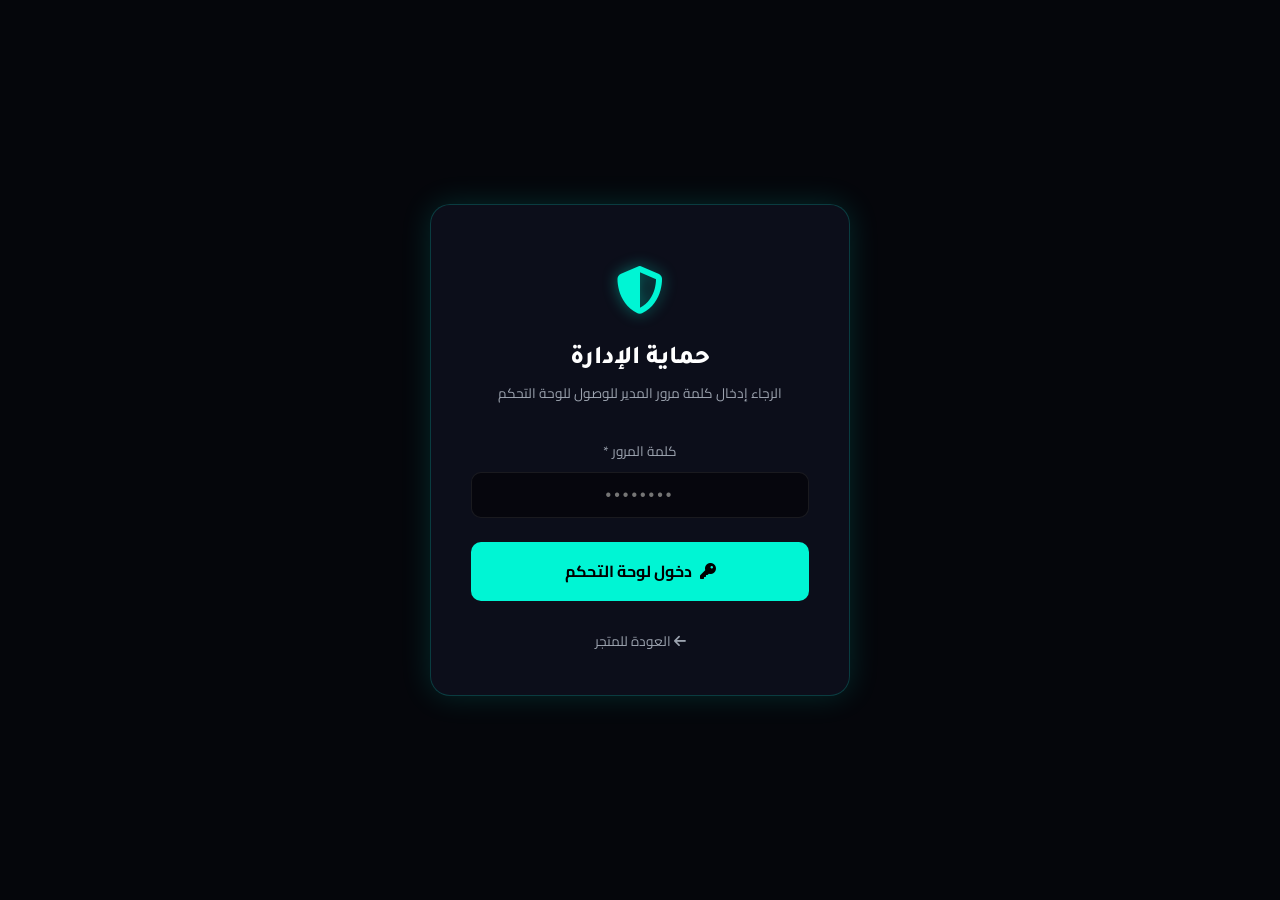
<file: static/admin.html>
<!DOCTYPE html>
<html lang="ar" dir="rtl">
<head>
    <meta charset="UTF-8">
    <meta name="viewport" content="width=device-width, initial-scale=1.0">
    <title>لوحة التحكم الإدارية | Game Zone Store</title>
    <!-- FontAwesome for Icons -->
    <link rel="stylesheet" href="https://cdnjs.cloudflare.com/ajax/libs/font-awesome/6.4.0/css/all.min.css">
    <!-- Main Style Sheet -->
    <link rel="stylesheet" href="style.css?v=2.5">
</head>
<body style="background-color: #06070a;">
    <!-- Sleek Cyberpunk Admin Login Overlay -->
    <div id="admin-login-overlay" style="position: fixed; top: 0; left: 0; width: 100vw; height: 100vh; background: #05060b; z-index: 99999; display: flex; justify-content: center; align-items: center; padding: 20px;">
        <div style="background: rgba(13, 15, 28, 0.95); border: 1px solid rgba(0, 245, 212, 0.2); border-radius: 20px; width: 100%; max-width: 420px; padding: 2.5rem; box-shadow: 0 0 30px rgba(0, 245, 212, 0.15); text-align: center;">
            <div style="margin-bottom: 2rem;">
                <div style="font-size: 3rem; color: #00f5d4; text-shadow: 0 0 15px rgba(0, 245, 212, 0.4); margin-bottom: 10px;"><i class="fa-solid fa-shield-halved"></i></div>
                <h2 style="font-family: 'Tajawal', sans-serif; font-weight: 800; font-size: 1.6rem; color: #fff; margin-bottom: 5px;" data-i18n="admin_protection">حماية الإدارة</h2>
                <p style="font-family: 'Cairo', sans-serif; font-size: 0.85rem; color: #9ca3af;" data-i18n="admin_enter_password">الرجاء إدخال كلمة مرور المدير للوصول للوحة التحكم</p>
            </div>
            <form id="admin-login-form">
                <div style="margin-bottom: 1.5rem; text-align: inherit;">
                    <label for="admin-pass-field" style="font-family: 'Cairo', sans-serif; font-size: 0.85rem; color: #9ca3af; display: block; margin-bottom: 8px;" data-i18n="admin_password_label">كلمة المرور *</label>
                    <input type="password" id="admin-pass-field" required placeholder="••••••••" style="width: 100%; padding: 0.8rem 1.2rem; background: rgba(5, 6, 11, 0.8); border: 1px solid rgba(255, 255, 255, 0.08); border-radius: 10px; color: #fff; font-size: 1rem; outline: none; transition: all 0.3s; text-align: center; letter-spacing: 3px;" onfocus="this.style.borderColor='#00f5d4'; this.style.boxShadow='0 0 10px rgba(0, 245, 212, 0.2)'" onblur="this.style.borderColor='rgba(255, 255, 255, 0.08)'; this.style.boxShadow='none'">
                    <span id="login-error-msg" style="color: #ef4444; font-size: 0.8rem; display: block; margin-top: 8px; font-weight: 600; text-align: center; display: none;">❌ كلمة المرور غير صحيحة!</span>
                </div>
                <button type="submit" style="width: 100%; padding: 0.9rem; background: #00f5d4; color: #000; border: none; border-radius: 10px; font-family: 'Cairo', sans-serif; font-size: 1rem; font-weight: 700; cursor: pointer; transition: all 0.3s; display: flex; justify-content: center; align-items: center; gap: 8px;" onmouseover="this.style.background='#00d8bc'; this.style.boxShadow='0 0 15px rgba(0, 245, 212, 0.4)'" onmouseout="this.style.background='#00f5d4'; this.style.boxShadow='none'">
                    <i class="fa-solid fa-key"></i> <span data-i18n="admin_login_btn">دخول لوحة التحكم</span>
                </button>
            </form>
            <div style="margin-top: 1.5rem;">
                <a href="index.html" style="font-family: 'Cairo', sans-serif; font-size: 0.85rem; color: #9ca3af; text-decoration: none; transition: all 0.3s;" onmouseover="this.style.color='#a855f7'" onmouseout="this.style.color='#9ca3af'" data-i18n="admin_return_store"><i class="fa-solid fa-arrow-left"></i> العودة لمتجر الزبائن</a>
            </div>
        </div>
    </div>

    <div class="admin-container">
        <!-- Sidebar Navigation -->
        <aside class="admin-sidebar">
            <div>
                <div class="admin-brand">
                    <i class="fa-solid fa-gamepad" style="color: var(--primary-color); margin-left: 8px;"></i>
                    <span>Game<span>Zone</span></span>
                </div>
                <nav>
                    <ul class="admin-menu">
                        <li>
                            <a href="#" class="admin-menu-link active" onclick="switchAdminTab('overview', this)">
                                <i class="fa-solid fa-chart-pie"></i> <span data-i18n="admin_menu_overview">الإحصائيات العامة</span>
                            </a>
                        </li>
                        <li>
                            <a href="#" class="admin-menu-link" onclick="switchAdminTab('products', this)">
                                <i class="fa-solid fa-box"></i> <span data-i18n="admin_menu_products">إدارة المنتجات</span>
                            </a>
                        </li>
                        <li>
                            <a href="#" class="admin-menu-link" onclick="switchAdminTab('orders', this)">
                                <i class="fa-solid fa-receipt"></i> <span data-i18n="admin_menu_orders">قائمة الطلبات</span>
                            </a>
                        </li>
                        <li>
                            <a href="#" class="admin-menu-link" onclick="switchAdminTab('coupons', this)">
                                <i class="fa-solid fa-tags"></i> <span data-i18n="admin_menu_coupons">أكواد الخصم</span>
                            </a>
                        </li>
                        <li>
                            <a href="#" class="admin-menu-link" onclick="switchAdminTab('settings', this)">
                                <i class="fa-solid fa-gears"></i> <span data-i18n="admin_menu_settings">إعدادات المتجر</span>
                            </a>
                        </li>
                    </ul>
                </nav>
            </div>
            
            <div class="admin-back-shop">
                <a href="index.html" class="nav-btn" style="width: 100%; justify-content: center; text-decoration: none;">
                    <i class="fa-solid fa-arrow-left"></i> <span data-i18n="admin_return_store">العودة للمتجر</span>
                </a>
            </div>
        </aside>

        <!-- Main Dashboard Content -->
        <main class="admin-content" style="padding-top: 2.5rem;">
            <header class="admin-header">
                <div class="admin-title-area">
                    <h1 id="admin-current-tab-title" data-i18n="admin_tab_overview_title">لوحة التحكم العامة</h1>
                    <p id="admin-current-tab-desc" data-i18n="admin_tab_overview_desc">متابعة أداء المتجر، المبيعات وإدارة المنتجات والطلبات بشكل كامل.</p>
                </div>
                <div style="display: flex; gap: 15px; align-items: center;">
                    <!-- Language Switcher -->
                    <div class="language-switcher" id="admin-language-switcher">
                        <button type="button" class="lang-btn active" id="lang-btn-ar" onclick="changeAdminLanguage('ar')">العربية</button>
                        <button type="button" class="lang-btn" id="lang-btn-en" onclick="changeAdminLanguage('en')">English</button>
                    </div>
                    <div style="background: var(--bg-card); padding: 0.6rem 1.2rem; border-radius: 10px; border: 1px solid var(--border-color); font-size: 0.85rem; color: var(--text-muted); display: flex; align-items: center; gap: 8px;">
                        <i class="fa-solid fa-calendar-days" style="color: var(--primary-color);"></i>
                        <span id="current-date">اليوم، 3 يونيو 2026</span>
                    </div>
                </div>
            </header>

            <!-- 1. OVERVIEW TAB -->
            <div class="admin-tab-content active" id="tab-overview">
                <!-- KPI cards -->
                <div class="stats-grid">
                    <div class="stat-card">
                        <div class="stat-info">
                            <span class="stat-label" data-i18n="kpi_revenue">إجمالي المبيعات</span>
                            <span class="stat-value" id="kpi-revenue">0 ر.س</span>
                        </div>
                        <div class="stat-icon"><i class="fa-solid fa-sack-dollar"></i></div>
                    </div>
                    <div class="stat-card">
                        <div class="stat-info">
                            <span class="stat-label" data-i18n="kpi_orders">عدد الطلبات</span>
                            <span class="stat-value" id="kpi-orders">0</span>
                        </div>
                        <div class="stat-icon"><i class="fa-solid fa-truck-ramp-box"></i></div>
                    </div>
                    <div class="stat-card">
                        <div class="stat-info">
                            <span class="stat-label" data-i18n="kpi_active_products">المنتجات النشطة</span>
                            <span class="stat-value" id="kpi-products">0</span>
                        </div>
                        <div class="stat-icon"><i class="fa-solid fa-box-open"></i></div>
                    </div>
                    <div class="stat-card">
                        <div class="stat-info">
                            <span class="stat-label" data-i18n="kpi_avg_order">متوسط قيمة الطلب</span>
                            <span class="stat-value" id="kpi-avg-order">0 ر.س</span>
                        </div>
                        <div class="stat-icon"><i class="fa-solid fa-calculator"></i></div>
                    </div>
                </div>

                <!-- Recent Orders and Products Table -->
                <div class="action-header-row">
                    <h3 style="font-family: var(--font-tajawal); font-size: 1.2rem; font-weight: 700;">أحدث الطلبات المستلمة</h3>
                    <button class="btn-secondary" onclick="document.querySelectorAll('.admin-menu-link')[2].click()">عرض الكل</button>
                </div>
                
                <div class="admin-card-table" style="margin-bottom: 2rem;">
                    <div class="table-wrapper">
                        <table>
                            <thead>
                                <tr>
                                    <th data-i18n="table_order_id">رقم الطلب</th>
                                    <th data-i18n="table_customer">العميل</th>
                                    <th data-i18n="table_payment_method">طريقة الدفع</th>
                                    <th data-i18n="table_date">تاريخ الطلب</th>
                                    <th data-i18n="table_total_price">القيمة الإجمالية</th>
                                    <th data-i18n="table_status">حالة الطلب</th>
                                    <th data-i18n="table_actions">الإجراءات</th>
                                </tr>
                            </thead>
                            <tbody id="recent-orders-table-body">
                                <tr>
                                    <td colspan="7" style="text-align: center; color: var(--text-muted);">لا توجد طلبات مسجلة حالياً.</td>
                                </tr>
                            </tbody>
                        </table>
                    </div>
                </div>
            </div>

            <!-- 2. PRODUCTS TAB -->
            <div class="admin-tab-content" id="tab-products">
                <div class="action-header-row">
                    <h3 style="font-family: var(--font-tajawal); font-size: 1.2rem; font-weight: 700;">جميع المنتجات</h3>
                    <button class="btn-primary" onclick="openProductModal('add')">
                        <i class="fa-solid fa-circle-plus"></i> إضافة منتج جديد
                    </button>
                </div>

                <div class="admin-card-table">
                    <div class="table-wrapper">
                        <table>
                            <thead>
                                <tr>
                                    <th>الصورة</th>
                                    <th>اسم المنتج</th>
                                    <th>التصنيف</th>
                                    <th>السعر</th>
                                    <th>المخزون</th>
                                    <th>الإجراءات</th>
                                </tr>
                            </thead>
                            <tbody id="products-table-body">
                                <!-- Generated Dynamically -->
                            </tbody>
                        </table>
                    </div>
                </div>
            </div>

            <!-- 3. ORDERS TAB -->
            <div class="admin-tab-content" id="tab-orders">
                <div class="action-header-row" style="flex-wrap: wrap; gap: 10px;">
                    <h3 style="font-family: var(--font-tajawal); font-size: 1.2rem; font-weight: 700;">جميع الطلبات المستلمة</h3>
                    <!-- Search & Filter Orders Box -->
                    <div style="display: flex; gap: 10px; flex-wrap: wrap;">
                        <input type="text" id="order-search-input" placeholder="بحث باسم العميل أو رقم الطلب..." oninput="filterOrdersList()" style="padding: 0.5rem 1rem; border-radius: 8px; background: var(--bg-card); border: 1px solid var(--border-color); color: #fff; font-family: var(--font-cairo); font-size: 0.85rem; outline: none; width: 220px;">
                        <select id="order-status-filter" onchange="filterOrdersList()" style="padding: 0.5rem 1rem; border-radius: 8px; background: var(--bg-card); border: 1px solid var(--border-color); color: #fff; font-family: var(--font-cairo); font-size: 0.85rem; outline: none; cursor: pointer;">
                            <option value="all">كل الحالات</option>
                            <option value="pending">قيد الانتظار</option>
                            <option value="completed">مكتمل</option>
                        </select>
                    </div>
                </div>

                <div class="admin-card-table">
                    <div class="table-wrapper">
                        <table>
                            <thead>
                                <tr>
                                    <th>رقم الطلب</th>
                                    <th>العميل</th>
                                    <th>رقم الجوال</th>
                                    <th>طريقة الدفع</th>
                                    <th>التاريخ</th>
                                    <th>القيمة</th>
                                    <th>الحالة</th>
                                    <th>الإجراءات</th>
                                </tr>
                            </thead>
                            <tbody id="orders-table-body">
                                <!-- Generated Dynamically -->
                            </tbody>
                        </table>
                    </div>
                </div>
            </div>

            <!-- 5. COUPONS TAB -->
            <div class="admin-tab-content" id="tab-coupons">
                <div class="action-header-row">
                    <h3 style="font-family: var(--font-tajawal); font-size: 1.2rem; font-weight: 700;" data-i18n="admin_tab_coupons_title">إدارة أكواد الخصم</h3>
                    <button class="btn-primary" onclick="openCouponModal('add')">
                        <i class="fa-solid fa-circle-plus"></i> <span data-i18n="admin_btn_add_coupon">إضافة كود خصم جديد</span>
                    </button>
                </div>
                
                <div class="admin-card-table">
                    <div class="table-wrapper">
                        <table>
                            <thead>
                                <tr>
                                    <th data-i18n="table_coupon_code">كود الخصم</th>
                                    <th data-i18n="table_coupon_discount">نسبة الخصم</th>
                                    <th data-i18n="table_coupon_limit">حد الاستخدام</th>
                                    <th data-i18n="table_coupon_uses">عدد الاستخدامات</th>
                                    <th data-i18n="table_coupon_expiry">تاريخ الانتهاء</th>
                                    <th data-i18n="table_coupon_status">الحالة</th>
                                    <th data-i18n="table_coupon_actions">الإجراءات</th>
                                </tr>
                            </thead>
                            <tbody id="coupons-table-body">
                                <tr>
                                    <td colspan="7" style="text-align: center; color: var(--text-muted);">لا توجد أكواد خصم حالياً. أضف كوداً جديداً للبدء.</td>
                                </tr>
                            </tbody>
                        </table>
                    </div>
                </div>
            </div>

            <!-- 4. SETTINGS TAB -->
            <div class="admin-tab-content" id="tab-settings">
                <form id="store-settings-form" onsubmit="saveStoreSettings(event)">
                    <!-- Global Store Config -->
                    <div class="settings-section-card">
                        <h4 class="settings-section-title"><i class="fa-solid fa-sliders"></i> إعدادات الهوية العامة</h4>
                        <div class="form-row">
                            <div class="form-group">
                                <label for="settings-store-name">اسم المتجر *</label>
                                <input type="text" id="settings-store-name" required placeholder="Game Zone Store">
                            </div>
                            <div class="form-group">
                                <label for="settings-currency">عملة المتجر *</label>
                                <input type="text" id="settings-currency" required placeholder="USD">
                            </div>
                        </div>
                        <!-- Logo Upload Section -->
                        <div class="form-group" style="margin-top: 15px;">
                            <label>شعار المتجر (Logo)</label>
                            <div class="image-uploader-wrapper">
                                <div class="image-preview-container" id="settings-logo-preview-box">
                                    <i class="fa-solid fa-gamepad"></i>
                                </div>
                                <div class="image-upload-control" onclick="triggerSettingsLogoSelect()">
                                    <i class="fa-solid fa-cloud-arrow-up" style="color: var(--primary-color);"></i>
                                    <p>اضغط لرفع شعار مخصص للمتجر</p>
                                    <span style="font-size: 0.75rem; color: var(--text-muted); display: block; margin-top: 4px;">يقبل صور PNG/JPG (سيتم تصغيرها وتوسيمها كرمز للمتجر)</span>
                                    <input type="file" id="settings-logo-input" style="display: none;" accept="image/*" onchange="handleSettingsLogoUploaded(this)">
                                </div>
                            </div>
                        </div>
                    </div>

                    <!-- Payment Toggles -->
                    <div class="settings-section-card">
                        <h4 class="settings-section-title"><i class="fa-solid fa-wallet"></i> طرق الدفع المتاحة للعملاء</h4>
                        
                        <div class="switch-group">
                            <div class="switch-label">
                                <span class="switch-title">الدفع عند الاستلام (COD)</span>
                                <span class="switch-desc">تمكين خيار الدفع نقداً أو ببطاقة مدى عند استلام المنتج.</span>
                            </div>
                            <label class="switch">
                                <input type="checkbox" id="settings-enable-cod" checked>
                                <span class="slider"></span>
                            </label>
                        </div>
                        
                        <div class="switch-group">
                            <div class="switch-label">
                                <span class="switch-title">التحويل البنكي (Bank Transfer)</span>
                                <span class="switch-desc">تمكين التحويل المباشر لحساباتك البنكية وعرض بيانات الآيبان.</span>
                            </div>
                            <label class="switch">
                                <input type="checkbox" id="settings-enable-bank" checked onchange="toggleSettingsBankSection(this.checked)">
                                <span class="slider"></span>
                            </label>
                        </div>

                        <div class="switch-group">
                            <div class="switch-label">
                                <span class="switch-title">البطاقة الائتمانية / مدى / Apple Pay</span>
                                <span class="switch-desc">تمكين بوابة الدفع المباشرة ومحاكاة الدفع بالبطاقات البنكية.</span>
                            </div>
                            <label class="switch">
                                <input type="checkbox" id="settings-enable-card" checked>
                                <span class="slider"></span>
                            </label>
                        </div>

                        <div class="switch-group">
                            <div class="switch-label">
                                <span class="switch-title">حساب B-Cash (بنك البسيري)</span>
                                <span class="switch-desc">تمكين خيار الدفع الإلكتروني عبر B-Cash بنك البسيري بالريال اليمني.</span>
                            </div>
                            <label class="switch">
                                <input type="checkbox" id="settings-enable-bcash" checked onchange="toggleSettingsBcashSection(this.checked)">
                                <span class="slider"></span>
                            </label>
                        </div>

                        <div class="switch-group">
                            <div class="switch-label">
                                <span class="switch-title">محفظة قروشي (بنك أمجاد)</span>
                                <span class="switch-desc">تمكين خيار الدفع عبر محفظة قروشي بنك أمجاد بالريال اليمني.</span>
                            </div>
                            <label class="switch">
                                <input type="checkbox" id="settings-enable-qurooshi" checked onchange="toggleSettingsQurooshiSection(this.checked)">
                                <span class="slider"></span>
                            </label>
                        </div>

                        <div class="switch-group">
                            <div class="switch-label">
                                <span class="switch-title">بنك الكريمي الإسلامي</span>
                                <span class="switch-desc">تمكين خيار الدفع عبر حساب بنك الكريمي بالريال اليمني.</span>
                            </div>
                            <label class="switch">
                                <input type="checkbox" id="settings-enable-kuraimi" checked onchange="toggleSettingsKuraimiSection(this.checked)">
                                <span class="slider"></span>
                            </label>
                        </div>
                    </div>

                    <!-- Bank details info form -->
                    <div class="settings-section-card" id="settings-bank-info-card">
                        <h4 class="settings-section-title"><i class="fa-solid fa-building-columns"></i> تفاصيل الحساب البنكي للتلقي</h4>
                        <div class="form-row">
                            <div class="form-group">
                                <label for="settings-bank-name">اسم البنك *</label>
                                <input type="text" id="settings-bank-name" placeholder="مثال: مصرف الراجحي">
                            </div>
                            <div class="form-group">
                                <label for="settings-bank-holder">اسم صاحب الحساب *</label>
                                <input type="text" id="settings-bank-holder" placeholder="الاسم الكامل للشركة أو المؤسسة">
                            </div>
                        </div>
                        <div class="form-group">
                            <label for="settings-bank-iban">رقم الآيبان الدولي (IBAN) *</label>
                            <input type="text" id="settings-bank-iban" placeholder="SA9380000xxxxxxxxxxxxxxx" style="direction: ltr; font-family: monospace;">
                        </div>
                    </div>

                    <!-- Yemeni payment details info form -->
                    <div class="settings-section-card" id="settings-yemeni-info-card">
                        <h4 class="settings-section-title"><i class="fa-solid fa-mobile-screen-button"></i> تفاصيل الحسابات والمحافظ اليمنية</h4>
                        <div class="form-row">
                            <div class="form-group" id="settings-bcash-group">
                                <label for="settings-bcash-number">رقم حساب B-Cash (بنك البسيري) *</label>
                                <input type="text" id="settings-bcash-number" placeholder="مثال: 770123456">
                            </div>
                            <div class="form-group" id="settings-qurooshi-group">
                                <label for="settings-qurooshi-number">رقم محفظة قروشي (بنك أمجاد) *</label>
                                <input type="text" id="settings-qurooshi-number" placeholder="مثال: 771234567">
                            </div>
                        </div>
                        <div class="form-group" id="settings-kuraimi-group">
                            <label for="settings-kuraimi-number">رقم حساب الكريمي *</label>
                            <input type="text" id="settings-kuraimi-number" placeholder="مثال: 3012345">
                        </div>
                    </div>

                    <!-- Currency Rates Settings -->
                    <div class="settings-section-card">
                        <h4 class="settings-section-title"><i class="fa-solid fa-calculator"></i> أسعار تحويل العملات مقابل الدولار ($)</h4>
                        <div class="form-row">
                            <div class="form-group">
                                <label for="settings-sar-rate">سعر صرف الريال السعودي (SAR) مقابل 1 دولار *</label>
                                <input type="number" id="settings-sar-rate" step="0.01" required placeholder="3.75">
                            </div>
                            <div class="form-group">
                                <label for="settings-yer-rate">سعر صرف الريال اليمني (YER) مقابل 1 دولار *</label>
                                <input type="number" id="settings-yer-rate" step="1" required placeholder="1600">
                            </div>
                        </div>
                    </div>

                    <!-- Admin Security settings -->
                    <div class="settings-section-card">
                        <h4 class="settings-section-title"><i class="fa-solid fa-lock"></i> حماية لوحة التحكم</h4>
                        <div class="form-group">
                            <label for="settings-admin-password">كلمة مرور لوحة التحكم *</label>
                            <input type="password" id="settings-admin-password" placeholder="مثال: admin123" required style="letter-spacing: 2px;">
                            <span style="font-size: 0.75rem; color: var(--text-muted); display: block; margin-top: 4px;">هذه الكلمة تحمي لوحة التحكم من وصول الزوار غير المصرح لهم. (الكلمة الافتراضية هي admin)</span>
                        </div>
                    </div>

                    <!-- Actions -->
                    <div style="display: flex; justify-content: flex-end; gap: 15px;">
                        <button type="submit" class="btn-primary" id="save-settings-btn" style="padding: 0.8rem 2.5rem;">
                            <i class="fa-solid fa-floppy-disk"></i> حفظ كافة الإعدادات
                        </button>
                    </div>
                </form>
            </div>
        </main>
    </div>

    <!-- Product Add/Edit Dialog Modal -->
    <div class="modal-overlay" id="product-modal-overlay">
        <div class="modal-content" style="max-width: 550px;">
            <div class="modal-header">
                <h3 id="product-modal-title">إضافة منتج جديد</h3>
                <button class="close-btn" onclick="closeProductModal()"><i class="fa-solid fa-xmark"></i></button>
            </div>
            <div class="modal-body">
                <form id="product-form" onsubmit="saveProduct(event)">
                    <input type="hidden" id="product-id-field">
                    
                    <div class="form-group">
                        <label for="product-title">اسم المنتج *</label>
                        <input type="text" id="product-title" required placeholder="مثال: كرت شاشة NVIDIA RTX 4070">
                    </div>

                    <div class="form-row">
                        <div class="form-group">
                            <label for="product-category">التصنيف *</label>
                            <select id="product-category" required>
                                <option value="جديد">جديد</option>
                                <option value="مستعمل">مستعمل</option>
                                <option value="إكسسوارات">إكسسوارات</option>
                                <option value="تجميعات">تجميعات</option>
                                <option value="شاشات">شاشات</option>
                                <option value="طاولات وكراسي">طاولات وكراسي</option>
                                <option value="لابتوبات">لابتوبات</option>
                            </select>
                        </div>
                        <div class="form-group">
                            <label for="product-price">السعر بالدولار ($) *</label>
                            <input type="number" id="product-price" required min="1" placeholder="مثال: 299">
                        </div>
                    </div>
                    
                    <div class="form-group">
                        <label for="product-stock">الكمية المتوفرة في المخزن *</label>
                        <input type="number" id="product-stock" required min="0" placeholder="مثال: 5" value="5">
                    </div>

                    <!-- Visual image uploader with canvas compression -->
                    <div class="form-group">
                        <label>صورة المنتج *</label>
                        <div class="image-uploader-wrapper">
                            <div class="image-preview-container" id="prod-img-preview-box">
                                <i class="fa-solid fa-images"></i>
                            </div>
                            <div class="image-upload-control" onclick="triggerProductImageSelect()">
                                <i class="fa-solid fa-cloud-arrow-up" style="color: var(--primary-color);"></i>
                                <p>اضغط لرفع صورة المنتج أو اسحبها هنا</p>
                                <span style="font-size: 0.75rem; color: var(--text-muted); display: block; margin-top: 4px;">سيتم ضغط وتصغير حجم الصورة تلقائياً لسرعة الأداء</span>
                                <input type="file" id="product-file-input" style="display: none;" accept="image/*" onchange="handleProductImageUploaded(this)">
                            </div>
                        </div>
                    </div>

                    <!-- Rich Text Editor for description formatting -->
                    <div class="form-group">
                        <label for="product-desc-editor">وصف وتنسيق تفاصيل المنتج *</label>
                        <div class="editor-toolbar">
                            <button type="button" class="editor-btn" onclick="formatText('bold')" title="نص عريض"><i class="fa-solid fa-bold"></i></button>
                            <button type="button" class="editor-btn" onclick="formatText('italic')" title="نص مائل"><i class="fa-solid fa-italic"></i></button>
                            <button type="button" class="editor-btn" onclick="formatText('header')" title="عنوان فرعي"><i class="fa-solid fa-heading"></i></button>
                            <button type="button" class="editor-btn" onclick="formatText('bullet')" title="قائمة تعداد"><i class="fa-solid fa-list-ul"></i></button>
                            <button type="button" class="editor-btn" onclick="formatText('color')" title="تمييز ذهبي"><i class="fa-solid fa-palette"></i></button>
                            <button type="button" class="editor-btn" onclick="formatText('newline')" title="سطر جديد"><i class="fa-solid fa-paragraph"></i></button>
                        </div>
                        <textarea id="product-desc-editor" class="editor-textarea" required placeholder="اكتب مواصفات وتفاصيل المنتج هنا. استخدم شريط الأدوات أعلاه للتنسيق..."></textarea>
                        <div style="font-size: 0.75rem; color: var(--text-muted); margin-top: 5px;">* يدعم هذا المحرر وسوم HTML البسيطة لعرض تفاصيل أنيقة للعملاء.</div>
                    </div>

                    <div style="display: flex; justify-content: flex-end; gap: 10px; margin-top: 2rem;">
                        <button type="button" class="btn-secondary" onclick="closeProductModal()">إلغاء</button>
                        <button type="submit" class="btn-primary" id="product-save-btn">حفظ المنتج</button>
                    </div>
                </form>
            </div>
        </div>
    </div>

    <!-- Order Detail View Modal -->
    <div class="modal-overlay" id="order-details-modal-overlay">
        <div class="modal-content" style="max-width: 600px;">
            <div class="modal-header">
                <h3>تفاصيل الطلب المستلم</h3>
                <button class="close-btn" onclick="closeOrderDetailsModal()"><i class="fa-solid fa-xmark"></i></button>
            </div>
            <div class="modal-body" id="order-details-modal-body">
                <!-- Content generated dynamically -->
            </div>
        </div>
    </div>

    <!-- Coupon Add/Edit Dialog Modal -->
    <div class="modal-overlay" id="coupon-modal-overlay">
        <div class="modal-content" style="max-width: 450px;">
            <div class="modal-header">
                <h3 id="coupon-modal-title">إضافة كود خصم جديد</h3>
                <button class="close-btn" onclick="closeCouponModal()"><i class="fa-solid fa-xmark"></i></button>
            </div>
            <div class="modal-body">
                <form id="coupon-form" onsubmit="saveCoupon(event)">
                    <input type="hidden" id="coupon-index-field">
                    
                    <div class="form-group">
                        <label for="coupon-code" data-i18n="coupon_code_label">كود الخصم *</label>
                        <input type="text" id="coupon-code" required placeholder="مثال: GAME20" style="text-transform: uppercase;">
                    </div>

                    <div class="form-row">
                        <div class="form-group">
                            <label for="coupon-discount" data-i18n="coupon_discount_label">نسبة الخصم (%) *</label>
                            <input type="number" id="coupon-discount" required min="1" max="100" placeholder="10">
                        </div>
                        <div class="form-group">
                            <label for="coupon-limit" data-i18n="coupon_limit_label">حد الاستخدام (اتركه فارغاً لغير محدود)</label>
                            <input type="number" id="coupon-limit" min="0" placeholder="مثال: 10">
                        </div>
                    </div>

                    <div class="form-group">
                        <label for="coupon-expiry" data-i18n="coupon_expiry_label">تاريخ الانتهاء (اتركه فارغاً لغير محدود)</label>
                        <input type="date" id="coupon-expiry">
                    </div>

                    <div style="display: flex; gap: 10px; margin-top: 1.5rem;">
                        <button type="submit" class="btn-primary" style="flex: 1; justify-content: center;"><i class="fa-solid fa-floppy-disk"></i> <span data-i18n="btn_save_coupon">حفظ كود الخصم</span></button>
                        <button type="button" class="btn-secondary" onclick="closeCouponModal()"><span data-i18n="btn_cancel">إلغاء</span></button>
                    </div>
                </form>
            </div>
        </div>
    </div>

    <!-- Printable Invoice Template Container -->
    <div id="invoice-print-template"></div>

    <!-- Core Admin Javascript -->
    <script src="admin.js?v=2.5"></script>
</body>
</html>
</file>
<file: static/style.css>
@import url('https://fonts.googleapis.com/css2?family=Cairo:wght@300;400;500;600;700;800&family=Tajawal:wght@300;400;500;700;900&family=Outfit:wght@300;400;500;600;700;800&family=Inter:wght@300;400;500;600;700;800&display=swap');

:root {
    --primary-color: #00f5d4; /* Neon Cyan */
    --primary-hover: #00d8bc;
    --primary-glow: rgba(0, 245, 212, 0.3);
    
    --accent-color: #a855f7; /* Electric Purple */
    --accent-glow: rgba(168, 85, 247, 0.3);
    
    --bg-dark: #05060b; /* Very dark gamer space */
    --bg-card: rgba(13, 15, 28, 0.7);
    --bg-card-hover: rgba(22, 25, 47, 0.9);
    --border-color: rgba(255, 255, 255, 0.06);
    --border-hover: rgba(0, 245, 212, 0.25);
    
    --text-main: #f3f4f6;
    --text-muted: #9ca3af;
    --text-gold: #00f5d4; /* Neon price */
    --text-accent: #a855f7;
    
    --font-cairo: 'Cairo', 'Segoe UI', Tahoma, Geneva, Verdana, sans-serif;
    --font-tajawal: 'Tajawal', 'Segoe UI', Tahoma, Geneva, Verdana, sans-serif;
    --font-outfit: 'Outfit', 'Inter', sans-serif;
    
    --glass-bg: rgba(5, 6, 11, 0.8);
    --glass-blur: blur(20px);
    --shadow-main: 0 10px 30px rgba(0, 0, 0, 0.5);
    --shadow-glow: 0 0 15px rgba(0, 245, 212, 0.25);
    
    --transition-smooth: all 0.3s cubic-bezier(0.4, 0, 0.2, 1);
}

* {
    margin: 0;
    padding: 0;
    box-sizing: border-box;
}

body {
    background-color: var(--bg-dark);
    color: var(--text-main);
    font-family: var(--font-cairo);
    direction: rtl;
    overflow-x: hidden;
    min-height: 100vh;
    display: flex;
    flex-direction: column;
    position: relative;
}

/* Beautiful dynamic background pattern (subtle cybergrid & micro dot pattern) */
body::before {
    content: "";
    position: fixed;
    top: 0;
    left: 0;
    width: 100%;
    height: 100%;
    z-index: -3;
    pointer-events: none;
    background-image: 
        radial-gradient(rgba(0, 245, 212, 0.05) 1.5px, transparent 1.5px),
        linear-gradient(rgba(168, 85, 247, 0.02) 1px, transparent 1px),
        linear-gradient(90deg, rgba(168, 85, 247, 0.02) 1px, transparent 1px);
    background-size: 30px 30px, 90px 90px, 90px 90px;
    background-position: center;
    opacity: 0.95;
}

/* Base Container to limit stretching on ultra-wide screens */
.container {
    width: 100%;
    max-width: 1200px;
    margin: 0 auto;
    padding: 0 1.5rem;
}

/* Beautiful gamer background glow */
.bg-glow-container {
    position: fixed;
    top: 0;
    left: 0;
    width: 100%;
    height: 100%;
    z-index: -2;
    overflow: hidden;
    pointer-events: none;
}

.bg-glow-1 {
    position: absolute;
    top: -10%;
    right: -10%;
    width: 50vw;
    height: 50vw;
    background: radial-gradient(circle, rgba(168, 85, 247, 0.15) 0%, rgba(0,0,0,0) 70%);
    border-radius: 50%;
    animation: pulseGlow 15s infinite alternate;
}

.bg-glow-2 {
    position: absolute;
    bottom: -15%;
    left: -10%;
    width: 50vw;
    height: 50vw;
    background: radial-gradient(circle, rgba(0, 245, 212, 0.1) 0%, rgba(0,0,0,0) 70%);
    border-radius: 50%;
    animation: pulseGlow 12s infinite alternate-reverse;
}

@keyframes pulseGlow {
    0% { transform: scale(1) translate(0, 0); }
    100% { transform: scale(1.15) translate(-3%, 3%); }
}

/* Navigation Bar */
.navbar {
    position: fixed;
    top: 0;
    left: 0;
    width: 100%;
    z-index: 100;
    background: var(--glass-bg);
    backdrop-filter: var(--glass-blur);
    border-bottom: 1px solid rgba(255, 255, 255, 0.05);
    box-shadow: var(--shadow-main);
}

.navbar .container {
    display: flex;
    justify-content: space-between;
    align-items: center;
    padding-top: 0.8rem;
    padding-bottom: 0.8rem;
}

.logo-container {
    display: flex;
    align-items: center;
    gap: 12px;
    text-decoration: none;
}

.logo-icon {
    font-size: 1.8rem;
    color: var(--primary-color);
    text-shadow: var(--shadow-glow);
}

.logo-text {
    font-family: var(--font-tajawal);
    font-weight: 850;
    font-size: 1.4rem;
    color: var(--text-main);
    letter-spacing: 0.5px;
}

.logo-text span {
    color: var(--accent-color);
    text-shadow: 0 0 10px rgba(168, 85, 247, 0.5);
}

.nav-actions {
    display: flex;
    align-items: center;
    gap: 1.5rem;
}

.nav-link {
    color: var(--text-muted);
    text-decoration: none;
    font-size: 0.95rem;
    font-weight: 600;
    display: flex;
    align-items: center;
    gap: 6px;
    transition: var(--transition-smooth);
}

.nav-link:hover, .nav-link.active {
    color: var(--primary-color);
}

/* Currency Switcher in Header */
.currency-switcher {
    display: flex;
    background: rgba(255, 255, 255, 0.03);
    border: 1px solid var(--border-color);
    border-radius: 50px;
    padding: 2px;
    direction: ltr;
}

.currency-btn {
    background: transparent;
    border: none;
    color: var(--text-muted);
    padding: 0.3rem 0.8rem;
    border-radius: 50px;
    font-size: 0.8rem;
    font-weight: 700;
    cursor: pointer;
    font-family: var(--font-tajawal);
    transition: var(--transition-smooth);
}

.currency-btn.active {
    background: var(--primary-color);
    color: #000;
    box-shadow: var(--shadow-glow);
}

.nav-btn {
    background: rgba(255, 255, 255, 0.05);
    border: 1px solid var(--border-color);
    color: var(--text-main);
    padding: 0.5rem 1.2rem;
    border-radius: 50px;
    cursor: pointer;
    font-family: var(--font-cairo);
    font-size: 0.9rem;
    font-weight: 600;
    display: flex;
    align-items: center;
    gap: 8px;
    transition: var(--transition-smooth);
}

.nav-btn:hover {
    background: var(--primary-color);
    color: #000;
    border-color: var(--primary-color);
    box-shadow: var(--shadow-glow);
    transform: translateY(-2px);
}

.cart-icon-wrapper {
    position: relative;
    cursor: pointer;
}

.cart-icon {
    font-size: 1.4rem;
    color: var(--text-main);
    transition: var(--transition-smooth);
}

.cart-icon-wrapper:hover .cart-icon {
    color: var(--primary-color);
}

.cart-badge {
    position: absolute;
    top: -8px;
    right: -10px;
    background: var(--accent-color);
    color: #fff;
    font-size: 0.75rem;
    font-weight: 700;
    width: 18px;
    height: 18px;
    border-radius: 50%;
    display: flex;
    justify-content: center;
    align-items: center;
    box-shadow: 0 0 10px rgba(168, 85, 247, 0.6);
    transition: var(--transition-smooth);
}

/* Main Container */
main {
    padding-top: 80px;
    min-height: calc(100vh - 80px);
}

/* Hero Section */
.hero-section {
    position: relative;
    padding: 4rem 0 3rem 0;
    text-align: center;
}

.hero-subtitle {
    font-size: 0.95rem;
    color: var(--primary-color);
    text-transform: uppercase;
    letter-spacing: 2px;
    font-weight: 700;
    text-shadow: 0 0 10px rgba(0, 245, 212, 0.3);
}

.hero-title {
    font-family: var(--font-tajawal);
    font-size: 3rem;
    font-weight: 900;
    line-height: 1.2;
    margin-top: 0.5rem;
    background: linear-gradient(135deg, #fff 40%, var(--primary-color) 70%, var(--accent-color) 100%);
    -webkit-background-clip: text;
    -webkit-text-fill-color: transparent;
}

.hero-desc {
    font-size: 1.05rem;
    color: var(--text-muted);
    max-width: 600px;
    line-height: 1.7;
    margin: 1rem auto 0 auto;
}

/* Store Controls */
.store-controls {
    margin-bottom: 2.5rem;
    display: flex;
    flex-wrap: wrap;
    justify-content: space-between;
    align-items: center;
    gap: 1.5rem;
}

.search-box {
    position: relative;
    width: 100%;
    max-width: 380px;
}

.search-box input {
    width: 100%;
    padding: 0.8rem 2.8rem 0.8rem 1.2rem;
    background: var(--bg-card);
    border: 1px solid var(--border-color);
    border-radius: 12px;
    color: #fff;
    font-family: var(--font-cairo);
    font-size: 0.95rem;
    outline: none;
    transition: var(--transition-smooth);
}

.search-box input:focus {
    border-color: var(--primary-color);
    box-shadow: 0 0 12px rgba(0, 245, 212, 0.2);
}

.search-box i {
    position: absolute;
    top: 50%;
    right: 1.2rem;
    transform: translateY(-50%);
    color: var(--text-muted);
    font-size: 1.1rem;
}

.categories-container {
    display: flex;
    gap: 0.8rem;
    overflow-x: auto;
    padding-bottom: 5px;
}

.category-btn {
    background: var(--bg-card);
    border: 1px solid var(--border-color);
    color: var(--text-muted);
    padding: 0.6rem 1.4rem;
    border-radius: 10px;
    cursor: pointer;
    font-family: var(--font-cairo);
    font-weight: 600;
    font-size: 0.9rem;
    white-space: nowrap;
    transition: var(--transition-smooth);
}

.category-btn:hover, .category-btn.active {
    background: var(--primary-color);
    color: #000;
    border-color: var(--primary-color);
    box-shadow: var(--shadow-glow);
}

.category-btn.active {
    font-weight: 700;
}

/* Products Grid */
.products-section {
    padding-bottom: 5rem;
}

.products-grid {
    display: grid;
    grid-template-columns: repeat(auto-fill, minmax(280px, 1fr));
    gap: 2rem;
}

.product-card {
    background: var(--bg-card);
    border: 1px solid var(--border-color);
    border-radius: 16px;
    overflow: hidden;
    transition: var(--transition-smooth);
    display: flex;
    flex-direction: column;
    height: 100%;
    position: relative;
}

.product-card:hover {
    transform: translateY(-8px);
    border-color: var(--border-hover);
    box-shadow: 0 15px 30px rgba(0, 245, 212, 0.1);
}

.product-img-container {
    position: relative;
    width: 100%;
    padding-top: 85%; /* Slightly wider aspect ratio for PC parts */
    overflow: hidden;
    background: #090a13;
}

.product-img {
    position: absolute;
    top: 0;
    left: 0;
    width: 100%;
    height: 100%;
    object-fit: cover;
    transition: transform 0.6s cubic-bezier(0.4, 0, 0.2, 1);
}

.product-card:hover .product-img {
    transform: scale(1.08);
}

.product-category {
    position: absolute;
    top: 15px;
    right: 15px;
    background: rgba(5, 6, 11, 0.85);
    backdrop-filter: blur(8px);
    color: var(--primary-color);
    font-size: 0.75rem;
    font-weight: 700;
    padding: 0.35rem 0.9rem;
    border-radius: 6px;
    border: 1px solid rgba(0, 245, 212, 0.2);
}

.product-category.used-badge {
    color: var(--accent-color);
    border-color: rgba(168, 85, 247, 0.3);
}

.product-info {
    padding: 1.5rem;
    display: flex;
    flex-direction: column;
    flex-grow: 1;
    gap: 0.8rem;
}

.product-title {
    font-family: var(--font-tajawal);
    font-weight: 700;
    font-size: 1.1rem;
    color: var(--text-main);
    line-height: 1.4;
    min-height: 2.8rem;
    display: -webkit-box;
    -webkit-line-clamp: 2;
    -webkit-box-orient: vertical;
    overflow: hidden;
}

.product-description {
    font-size: 0.85rem;
    color: var(--text-muted);
    line-height: 1.6;
    height: 3.2rem;
    overflow: hidden;
    display: -webkit-box;
    -webkit-line-clamp: 2;
    -webkit-box-orient: vertical;
}

.product-footer {
    display: flex;
    justify-content: space-between;
    align-items: center;
    margin-top: auto;
    padding-top: 1rem;
    border-top: 1px solid rgba(255, 255, 255, 0.05);
}

.product-price {
    font-family: var(--font-tajawal);
    font-weight: 800;
    font-size: 1.3rem;
    color: var(--text-gold);
    text-shadow: 0 0 8px rgba(0, 245, 212, 0.2);
    display: flex;
    align-items: center;
    gap: 4px;
}

.product-price span {
    font-size: 0.85rem;
    font-weight: 500;
    color: var(--text-muted);
    text-shadow: none;
}

.add-to-cart-btn {
    background: transparent;
    border: 1.5px solid var(--primary-color);
    color: var(--primary-color);
    width: 40px;
    height: 40px;
    border-radius: 50%;
    display: flex;
    justify-content: center;
    align-items: center;
    cursor: pointer;
    font-size: 1.1rem;
    transition: var(--transition-smooth);
}

.product-card:hover .add-to-cart-btn {
    background: var(--primary-color);
    color: #000;
    box-shadow: var(--shadow-glow);
}

.add-to-cart-btn:active {
    transform: scale(0.9);
}

/* Cart Drawer Panel */
.cart-drawer-overlay {
    position: fixed;
    top: 0;
    left: 0;
    width: 100%;
    height: 100%;
    background: rgba(0, 0, 0, 0.7);
    backdrop-filter: blur(5px);
    z-index: 1000;
    opacity: 0;
    visibility: hidden;
    transition: var(--transition-smooth);
}

.cart-drawer-overlay.open {
    opacity: 1;
    visibility: visible;
}

.cart-drawer {
    position: fixed;
    top: 0;
    right: -450px;
    width: 100%;
    max-width: 450px;
    height: 100%;
    background: #080911;
    border-left: 1px solid rgba(255, 255, 255, 0.05);
    box-shadow: -10px 0 30px rgba(0, 0, 0, 0.6);
    z-index: 1001;
    display: flex;
    flex-direction: column;
    transition: right 0.4s cubic-bezier(0.4, 0, 0.2, 1);
}

.cart-drawer-overlay.open .cart-drawer {
    right: 0;
}

.cart-header {
    padding: 1.5rem;
    border-bottom: 1px solid rgba(255, 255, 255, 0.05);
    display: flex;
    justify-content: space-between;
    align-items: center;
}

.cart-header h2 {
    font-family: var(--font-tajawal);
    font-size: 1.3rem;
    font-weight: 700;
    display: flex;
    align-items: center;
    gap: 10px;
}

.cart-header h2 i {
    color: var(--primary-color);
}

.close-btn {
    background: transparent;
    border: none;
    color: var(--text-muted);
    font-size: 1.4rem;
    cursor: pointer;
    width: 35px;
    height: 35px;
    border-radius: 50%;
    display: flex;
    justify-content: center;
    align-items: center;
    transition: var(--transition-smooth);
}

.close-btn:hover {
    background: rgba(255, 255, 255, 0.05);
    color: #fff;
}

.cart-items-list {
    flex-grow: 1;
    overflow-y: auto;
    padding: 1.5rem;
    display: flex;
    flex-direction: column;
    gap: 1.2rem;
}

.empty-cart-message {
    text-align: center;
    color: var(--text-muted);
    padding: 4rem 1rem;
    display: flex;
    flex-direction: column;
    align-items: center;
    gap: 1rem;
}

.empty-cart-message i {
    font-size: 3rem;
    color: rgba(255, 255, 255, 0.02);
}

.cart-item {
    display: flex;
    gap: 1rem;
    background: rgba(255, 255, 255, 0.01);
    border: 1px solid rgba(255, 255, 255, 0.05);
    padding: 0.8rem;
    border-radius: 12px;
    align-items: center;
    position: relative;
}

.cart-item-img {
    width: 70px;
    height: 70px;
    border-radius: 8px;
    object-fit: cover;
    background: #090a13;
}

.cart-item-details {
    flex-grow: 1;
    display: flex;
    flex-direction: column;
    gap: 0.3rem;
}

.cart-item-title {
    font-size: 0.95rem;
    font-weight: 600;
    color: var(--text-main);
    line-height: 1.3;
}

.cart-item-price {
    font-size: 0.9rem;
    color: var(--text-gold);
    font-weight: 700;
}

.cart-item-qty {
    display: flex;
    align-items: center;
    gap: 10px;
    margin-top: 5px;
}

.qty-btn {
    background: rgba(255, 255, 255, 0.05);
    border: 1px solid rgba(255, 255, 255, 0.05);
    color: var(--text-main);
    width: 24px;
    height: 24px;
    border-radius: 4px;
    cursor: pointer;
    font-size: 0.8rem;
    display: flex;
    justify-content: center;
    align-items: center;
    transition: var(--transition-smooth);
}

.qty-btn:hover {
    background: var(--primary-color);
    color: #000;
}

.qty-val {
    font-size: 0.9rem;
    font-weight: 600;
}

.remove-item-btn {
    background: transparent;
    border: none;
    color: #ef4444;
    cursor: pointer;
    font-size: 1rem;
    opacity: 0.7;
    padding: 5px;
    transition: var(--transition-smooth);
}

.remove-item-btn:hover {
    opacity: 1;
}

.cart-footer {
    padding: 1.5rem;
    border-top: 1px solid rgba(255, 255, 255, 0.05);
    background: rgba(0, 0, 0, 0.3);
    display: flex;
    flex-direction: column;
    gap: 1rem;
}

.cart-summary-row {
    display: flex;
    justify-content: space-between;
    align-items: center;
    font-size: 1.05rem;
    font-weight: 600;
}

.cart-summary-total {
    color: var(--text-gold);
    font-size: 1.25rem;
    font-weight: 800;
}

.checkout-btn {
    background: var(--primary-color);
    color: #000;
    border: none;
    width: 100%;
    padding: 1rem;
    border-radius: 12px;
    font-family: var(--font-cairo);
    font-size: 1rem;
    font-weight: 700;
    cursor: pointer;
    display: flex;
    justify-content: center;
    align-items: center;
    gap: 10px;
    transition: var(--transition-smooth);
}

.checkout-btn:hover:not(:disabled) {
    background: var(--primary-hover);
    box-shadow: var(--shadow-glow);
    transform: translateY(-2px);
}

.checkout-btn:disabled {
    opacity: 0.5;
    cursor: not-allowed;
}

/* Modal Dialog */
.modal-overlay {
    position: fixed;
    top: 0;
    left: 0;
    width: 100%;
    height: 100%;
    background: rgba(0, 0, 0, 0.85);
    backdrop-filter: blur(8px);
    z-index: 2000;
    display: flex;
    justify-content: center;
    align-items: center;
    opacity: 0;
    visibility: hidden;
    transition: var(--transition-smooth);
    padding: 1.5rem;
}

.modal-overlay.open {
    opacity: 1;
    visibility: visible;
}

.modal-content {
    background: #080911;
    border: 1px solid rgba(255, 255, 255, 0.05);
    border-radius: 20px;
    width: 100%;
    max-width: 600px;
    max-height: 90vh;
    overflow-y: auto;
    box-shadow: var(--shadow-main);
    transform: scale(0.9);
    transition: var(--transition-smooth);
    display: flex;
    flex-direction: column;
}

.modal-overlay.open .modal-content {
    transform: scale(1);
}

.modal-header {
    padding: 1.5rem;
    border-bottom: 1px solid rgba(255, 255, 255, 0.05);
    display: flex;
    justify-content: space-between;
    align-items: center;
}

.modal-header h3 {
    font-family: var(--font-tajawal);
    font-size: 1.25rem;
    font-weight: 700;
}

.modal-body {
    padding: 1.5rem;
}

/* Form Styles */
.form-group {
    margin-bottom: 1.2rem;
}

.form-row {
    display: grid;
    grid-template-columns: 1fr 1fr;
    gap: 1rem;
}

.form-group label {
    display: block;
    font-size: 0.85rem;
    font-weight: 600;
    color: var(--text-muted);
    margin-bottom: 0.5rem;
}

.form-group input, .form-group select, .form-group textarea {
    width: 100%;
    padding: 0.8rem 1rem;
    background: rgba(255, 255, 255, 0.02);
    border: 1px solid rgba(255, 255, 255, 0.05);
    border-radius: 10px;
    color: #fff;
    font-family: var(--font-cairo);
    font-size: 0.9rem;
    outline: none;
    transition: var(--transition-smooth);
}

.form-group input:focus, .form-group select:focus, .form-group textarea:focus {
    border-color: var(--primary-color);
    box-shadow: 0 0 10px rgba(0, 245, 212, 0.15);
    background: rgba(255, 255, 255, 0.04);
}

/* Custom Checkbox / Switches */
.switch-group {
    display: flex;
    justify-content: space-between;
    align-items: center;
    background: rgba(255, 255, 255, 0.01);
    border: 1px solid rgba(255, 255, 255, 0.05);
    padding: 0.8rem 1.2rem;
    border-radius: 10px;
    margin-bottom: 1rem;
}

.switch-label {
    display: flex;
    flex-direction: column;
    gap: 2px;
}

.switch-title {
    font-size: 0.95rem;
    font-weight: 600;
}

.switch-desc {
    font-size: 0.75rem;
    color: var(--text-muted);
}

.switch {
    position: relative;
    display: inline-block;
    width: 46px;
    height: 24px;
    flex-shrink: 0;
}

.switch input {
    opacity: 0;
    width: 0;
    height: 0;
}

.slider {
    position: absolute;
    cursor: pointer;
    top: 0;
    left: 0;
    right: 0;
    bottom: 0;
    background-color: rgba(255, 255, 255, 0.1);
    transition: .3s;
    border-radius: 34px;
}

.slider:before {
    position: absolute;
    content: "";
    height: 18px;
    width: 18px;
    left: 3px;
    bottom: 3px;
    background-color: #9ca3af;
    transition: .3s;
    border-radius: 50%;
}

input:checked + .slider {
    background-color: var(--primary-color);
}

input:checked + .slider:before {
    transform: translateX(22px);
    background-color: #000;
}

/* Payment Tabs */
.payment-tabs {
    display: flex;
    border: 1px solid rgba(255, 255, 255, 0.05);
    border-radius: 12px;
    overflow: hidden;
    margin-bottom: 1.5rem;
}

.payment-tab-btn {
    flex: 1;
    background: rgba(255, 255, 255, 0.01);
    border: none;
    color: var(--text-muted);
    padding: 0.8rem 0.5rem;
    cursor: pointer;
    font-family: var(--font-cairo);
    font-size: 0.85rem;
    font-weight: 600;
    display: flex;
    flex-direction: column;
    align-items: center;
    gap: 5px;
    transition: var(--transition-smooth);
}

.payment-tab-btn i {
    font-size: 1.2rem;
}

.payment-tab-btn:not(:last-child) {
    border-left: 1px solid rgba(255, 255, 255, 0.05);
}

.payment-tab-btn:hover {
    background: rgba(255, 255, 255, 0.04);
    color: #fff;
}

.payment-tab-btn.active {
    background: rgba(0, 245, 212, 0.1);
    color: var(--primary-color);
    font-weight: 700;
}

.payment-panel {
    display: none;
    background: rgba(255, 255, 255, 0.01);
    border: 1px solid rgba(255, 255, 255, 0.05);
    padding: 1.5rem;
    border-radius: 16px;
    margin-bottom: 1.5rem;
    animation: fadeIn 0.3s ease-out;
}

.payment-panel.active {
    display: block;
}

@keyframes fadeIn {
    from { opacity: 0; transform: translateY(5px); }
    to { opacity: 1; transform: translateY(0); }
}

/* Bank Details Layout */
.bank-info-card {
    display: flex;
    flex-direction: column;
    gap: 0.8rem;
}

.bank-detail-row {
    display: flex;
    justify-content: space-between;
    align-items: center;
    background: rgba(0, 0, 0, 0.3);
    padding: 0.8rem 1rem;
    border-radius: 8px;
    border: 1px solid rgba(255, 255, 255, 0.02);
}

.bank-label {
    font-size: 0.8rem;
    color: var(--text-muted);
}

.bank-value {
    font-size: 0.9rem;
    font-weight: 600;
    display: flex;
    align-items: center;
    gap: 8px;
}

.copy-btn {
    background: transparent;
    border: none;
    color: var(--primary-color);
    cursor: pointer;
    padding: 4px;
    font-size: 0.95rem;
    transition: var(--transition-smooth);
}

.copy-btn:hover {
    color: #fff;
    transform: scale(1.1);
}

/* Custom Receipt Upload Simulator */
.receipt-upload-box {
    margin-top: 1.2rem;
    border: 2px dashed rgba(255, 255, 255, 0.08);
    border-radius: 10px;
    padding: 1.5rem;
    text-align: center;
    cursor: pointer;
    transition: var(--transition-smooth);
}

.receipt-upload-box:hover {
    border-color: var(--primary-color);
    background: rgba(0, 245, 212, 0.02);
}

.receipt-upload-box i {
    font-size: 2rem;
    color: var(--text-muted);
    margin-bottom: 8px;
}

.receipt-upload-box span {
    display: block;
    font-size: 0.85rem;
    color: var(--text-muted);
}

.receipt-preview {
    display: none;
    align-items: center;
    justify-content: space-between;
    background: rgba(16, 185, 129, 0.1);
    border: 1px solid rgba(16, 185, 129, 0.2);
    padding: 0.8rem 1rem;
    border-radius: 8px;
    margin-top: 1rem;
}

.receipt-preview i {
    color: #10b981;
}

/* 3D Virtual Credit Card Container */
.card-container {
    perspective: 1000px;
    width: 100%;
    max-width: 320px;
    height: 190px;
    margin: 0 auto 1.5rem auto;
}

.credit-card-model {
    width: 100%;
    height: 100%;
    position: relative;
    transform-style: preserve-3d;
    transition: transform 0.8s cubic-bezier(0.175, 0.885, 0.32, 1.275);
    cursor: pointer;
}

.credit-card-model.flipped {
    transform: rotateY(180deg);
}

.card-front, .card-back {
    position: absolute;
    width: 100%;
    height: 100%;
    backface-visibility: hidden;
    border-radius: 15px;
    padding: 1.2rem;
    display: flex;
    flex-direction: column;
    justify-content: space-between;
    box-shadow: 0 10px 25px rgba(0,0,0,0.5);
    border: 1px solid rgba(255, 255, 255, 0.1);
}

.card-front {
    background: linear-gradient(135deg, #111322 0%, #06070d 100%);
    background-image: radial-gradient(at 0% 0%, rgba(0, 245, 212, 0.15) 0, transparent 50%);
}

.card-back {
    background: linear-gradient(135deg, #06070d 0%, #111322 100%);
    transform: rotateY(180deg);
    padding: 1.2rem 0; /* Signature strip spans edge to edge */
}

/* Front Card Details */
.card-brand-row {
    display: flex;
    justify-content: space-between;
    align-items: center;
}

.card-chip {
    width: 38px;
    height: 28px;
    background: linear-gradient(135deg, #ffd700 0%, #cca100 100%);
    border-radius: 5px;
    position: relative;
}

.card-chip:after {
    content: "";
    position: absolute;
    top: 4px;
    left: 8px;
    width: 22px;
    height: 20px;
    border: 1px solid rgba(0,0,0,0.15);
    border-radius: 3px;
}

.card-logo-txt {
    font-family: var(--font-tajawal);
    font-size: 1.1rem;
    font-weight: 800;
    font-style: italic;
    color: #fff;
    display: flex;
    align-items: center;
    gap: 5px;
}

.card-logo-txt span {
    color: var(--primary-color);
}

.card-number-display {
    font-family: 'Courier New', Courier, monospace;
    font-size: 1.25rem;
    letter-spacing: 2px;
    text-align: center;
    color: #fff;
    text-shadow: 1px 1px 2px rgba(0,0,0,0.6);
    direction: ltr;
    margin: 1rem 0;
}

.card-holder-info {
    display: flex;
    justify-content: space-between;
    align-items: flex-end;
}

.card-holder-label {
    font-size: 0.6rem;
    color: var(--text-muted);
    text-transform: uppercase;
    margin-bottom: 2px;
}

.card-holder-name-display {
    font-size: 0.85rem;
    font-weight: 600;
    color: #fff;
    max-width: 170px;
    white-space: nowrap;
    overflow: hidden;
    text-overflow: ellipsis;
    text-align: right;
}

.card-expiry-display {
    text-align: left;
    direction: ltr;
}

.card-expiry-val {
    font-size: 0.9rem;
    font-weight: 600;
}

/* Back Card Details */
.card-black-strip {
    width: 100%;
    height: 35px;
    background: #000;
    margin-top: 10px;
}

.card-signature-strip {
    background: #e2e8f0;
    height: 32px;
    margin: 15px 1.2rem;
    border-radius: 4px;
    display: flex;
    justify-content: flex-end;
    align-items: center;
    padding-right: 10px;
}

.card-cvv-display {
    font-family: 'Courier New', Courier, monospace;
    color: #000;
    font-weight: 700;
    font-size: 0.95rem;
    letter-spacing: 1px;
}

.card-back-text {
    font-size: 0.55rem;
    color: var(--text-muted);
    line-height: 1.4;
    padding: 0 1.2rem;
    text-align: center;
}

/* Form success display */
.checkout-success-view {
    text-align: center;
    padding: 3rem 1.5rem;
    display: flex;
    flex-direction: column;
    align-items: center;
    gap: 1.5rem;
}

.success-icon-container {
    width: 90px;
    height: 90px;
    background: transparent;
    display: flex;
    justify-content: center;
    align-items: center;
    margin: 0 auto;
}

.checkmark-svg {
    width: 80px;
    height: 80px;
    border-radius: 50%;
    display: block;
    stroke-width: 3;
    stroke: #10b981;
    stroke-miterlimit: 10;
    box-shadow: inset 0px 0px 0px #10b981;
    animation: fill-checkmark .4s ease-in-out .4s forwards, scale-checkmark .3s ease-in-out .9s both;
}

.checkmark-circle {
    stroke-dasharray: 166;
    stroke-dashoffset: 166;
    stroke-width: 3;
    stroke-miterlimit: 10;
    stroke: #10b981;
    fill: none;
    animation: stroke-circle 0.6s cubic-bezier(0.65, 0, 0.45, 1) forwards;
}

.checkmark-check {
    transform-origin: 50% 50%;
    stroke-dasharray: 48;
    stroke-dashoffset: 48;
    stroke-width: 4;
    stroke: #fff;
    animation: stroke-check 0.3s cubic-bezier(0.65, 0, 0.45, 1) 0.8s forwards;
}

@keyframes stroke-circle {
    100% {
        stroke-dashoffset: 0;
    }
}

@keyframes stroke-check {
    100% {
        stroke-dashoffset: 0;
    }
}

@keyframes fill-checkmark {
    100% {
        box-shadow: inset 0px 0px 0px 40px #10b981;
    }
}

@keyframes scale-checkmark {
    0%, 100% {
        transform: none;
    }
    50% {
        transform: scale3d(1.1, 1.1, 1);
    }
}

.success-title {
    font-family: var(--font-tajawal);
    font-size: 1.5rem;
    font-weight: 700;
    color: #10b981;
}

.success-desc {
    color: var(--text-muted);
    font-size: 0.95rem;
    line-height: 1.6;
    max-width: 350px;
}

/* FOOTER */
footer {
    border-top: 1px solid rgba(255, 255, 255, 0.05);
    background: rgba(0, 0, 0, 0.4);
    padding: 2.5rem 0;
    text-align: center;
    margin-top: auto;
}

.footer-logo {
    font-family: var(--font-tajawal);
    font-weight: 800;
    font-size: 1.2rem;
    color: var(--text-main);
    display: flex;
    align-items: center;
    justify-content: center;
    gap: 8px;
}

.footer-logo span {
    color: var(--accent-color);
}

.footer-copy {
    font-size: 0.8rem;
    color: var(--text-muted);
    margin-top: 0.8rem;
}

/* ADMIN PANEL LAYOUT */
.admin-container {
    display: grid;
    grid-template-columns: 240px 1fr;
    min-height: 100vh;
}

.admin-sidebar {
    background: #05060b;
    border-left: 1px solid rgba(255, 255, 255, 0.05);
    padding: 2rem 1rem;
    display: flex;
    flex-direction: column;
    justify-content: space-between;
    position: sticky;
    top: 0;
    height: 100vh;
}

.admin-brand {
    font-family: var(--font-tajawal);
    font-weight: 800;
    font-size: 1.25rem;
    color: #fff;
    margin-bottom: 2rem;
    padding: 0 0.5rem;
}

.admin-brand span {
    color: var(--primary-color);
}

.admin-menu {
    list-style: none;
    display: flex;
    flex-direction: column;
    gap: 0.5rem;
    flex-grow: 1;
}

.admin-menu-link {
    display: flex;
    align-items: center;
    gap: 12px;
    color: var(--text-muted);
    text-decoration: none;
    padding: 0.8rem 1rem;
    border-radius: 10px;
    font-weight: 500;
    font-size: 0.95rem;
    cursor: pointer;
    transition: var(--transition-smooth);
}

.admin-menu-link:hover, .admin-menu-link.active {
    background: rgba(255, 255, 255, 0.02);
    color: var(--primary-color);
    font-weight: 600;
}

.admin-menu-link.active {
    background: rgba(0, 245, 212, 0.08);
    border-right: 3px solid var(--primary-color);
    border-radius: 0 10px 10px 0;
}

.admin-back-shop {
    border-top: 1px solid rgba(255, 255, 255, 0.05);
    padding-top: 1.5rem;
}

.admin-content {
    padding: 2.5rem;
    overflow-y: auto;
}

.admin-header {
    display: flex;
    justify-content: space-between;
    align-items: center;
    margin-bottom: 2.5rem;
}

.admin-title-area h1 {
    font-family: var(--font-tajawal);
    font-size: 1.8rem;
    font-weight: 800;
}

.admin-title-area p {
    font-size: 0.85rem;
    color: var(--text-muted);
    margin-top: 4px;
}

.admin-tab-content {
    display: none;
}

.admin-tab-content.active {
    display: block;
    animation: fadeIn 0.4s ease-out;
}

/* Dashboard Statistics Grid */
.stats-grid {
    display: grid;
    grid-template-columns: repeat(auto-fit, minmax(220px, 1fr));
    gap: 1.5rem;
    margin-bottom: 2.5rem;
}

.stat-card {
    background: var(--bg-card);
    border: 1px solid rgba(255, 255, 255, 0.05);
    border-radius: 16px;
    padding: 1.5rem;
    display: flex;
    align-items: center;
    justify-content: space-between;
    transition: var(--transition-smooth);
}

.stat-card:hover {
    border-color: var(--border-hover);
    transform: translateY(-2px);
}

.stat-info {
    display: flex;
    flex-direction: column;
    gap: 5px;
}

.stat-label {
    font-size: 0.85rem;
    color: var(--text-muted);
}

.stat-value {
    font-family: var(--font-tajawal);
    font-size: 1.7rem;
    font-weight: 800;
    color: #fff;
}

.stat-icon {
    width: 50px;
    height: 50px;
    border-radius: 12px;
    background: rgba(255, 255, 255, 0.01);
    border: 1px solid rgba(255, 255, 255, 0.05);
    display: flex;
    justify-content: center;
    align-items: center;
    font-size: 1.4rem;
    color: var(--primary-color);
    box-shadow: 0 0 10px rgba(0,0,0,0.1);
}

/* Action Area Row */
.action-header-row {
    display: flex;
    justify-content: space-between;
    align-items: center;
    margin-bottom: 1.5rem;
}

.btn-primary {
    background: var(--primary-color);
    color: #000;
    border: none;
    padding: 0.6rem 1.4rem;
    border-radius: 8px;
    font-family: var(--font-cairo);
    font-weight: 700;
    font-size: 0.9rem;
    cursor: pointer;
    display: flex;
    align-items: center;
    gap: 8px;
    transition: var(--transition-smooth);
}

.btn-primary:hover {
    background: var(--primary-hover);
    box-shadow: var(--shadow-glow);
}

.btn-secondary {
    background: rgba(255, 255, 255, 0.03);
    border: 1px solid rgba(255, 255, 255, 0.05);
    color: var(--text-main);
    padding: 0.6rem 1.4rem;
    border-radius: 8px;
    font-family: var(--font-cairo);
    font-weight: 600;
    font-size: 0.9rem;
    cursor: pointer;
    display: flex;
    align-items: center;
    gap: 8px;
    transition: var(--transition-smooth);
}

.btn-secondary:hover {
    background: rgba(255, 255, 255, 0.06);
}

.btn-danger {
    background: #ef4444;
    color: #fff;
    border: none;
    padding: 0.4rem 0.8rem;
    border-radius: 6px;
    font-family: var(--font-cairo);
    font-weight: 500;
    font-size: 0.85rem;
    cursor: pointer;
    transition: var(--transition-smooth);
}

.btn-danger:hover {
    background: #dc2626;
}

/* Tables and Product Lists */
.admin-card-table {
    background: var(--bg-card);
    border: 1px solid rgba(255, 255, 255, 0.05);
    border-radius: 16px;
    overflow: hidden;
}

.table-wrapper {
    overflow-x: auto;
}

table {
    width: 100%;
    border-collapse: collapse;
    text-align: right;
}

th, td {
    padding: 1rem 1.5rem;
    font-size: 0.9rem;
}

th {
    background: rgba(0, 0, 0, 0.3);
    color: var(--text-muted);
    font-weight: 600;
    border-bottom: 1px solid rgba(255, 255, 255, 0.05);
}

tr:not(:last-child) {
    border-bottom: 1px solid rgba(255, 255, 255, 0.05);
}

tr:hover td {
    background: rgba(255, 255, 255, 0.01);
}

.table-img {
    width: 48px;
    height: 48px;
    object-fit: cover;
    border-radius: 8px;
    background: #090a13;
}

.badge {
    padding: 0.25rem 0.7rem;
    border-radius: 4px;
    font-size: 0.75rem;
    font-weight: 700;
}

.badge-pending {
    background: rgba(245, 158, 11, 0.1);
    color: #f59e0b;
    border: 1px solid rgba(245, 158, 11, 0.2);
}

.badge-completed {
    background: rgba(16, 185, 129, 0.1);
    color: #10b981;
    border: 1px solid rgba(16, 185, 129, 0.2);
}

.table-actions {
    display: flex;
    gap: 8px;
}

.btn-table-action {
    background: rgba(255, 255, 255, 0.02);
    border: 1px solid rgba(255, 255, 255, 0.05);
    color: var(--text-main);
    width: 32px;
    height: 32px;
    border-radius: 6px;
    cursor: pointer;
    display: flex;
    align-items: center;
    justify-content: center;
    transition: var(--transition-smooth);
}

.btn-table-action:hover {
    background: rgba(255, 255, 255, 0.06);
    color: var(--primary-color);
    border-color: var(--primary-color);
}

.btn-table-action.delete:hover {
    color: #ef4444;
    border-color: rgba(239, 68, 68, 0.3);
}

/* Image Upload Form Component */
.image-uploader-wrapper {
    display: flex;
    gap: 1.5rem;
    align-items: center;
}

.image-preview-container {
    width: 100px;
    height: 100px;
    border-radius: 12px;
    border: 1px solid rgba(255, 255, 255, 0.05);
    background: rgba(255, 255, 255, 0.01);
    display: flex;
    justify-content: center;
    align-items: center;
    overflow: hidden;
    flex-shrink: 0;
}

.image-preview-container img {
    width: 100%;
    height: 100%;
    object-fit: cover;
}

.image-preview-container i {
    font-size: 2rem;
    color: var(--text-muted);
}

.image-upload-control {
    flex-grow: 1;
    border: 2px dashed rgba(255, 255, 255, 0.08);
    padding: 1.5rem;
    border-radius: 12px;
    text-align: center;
    cursor: pointer;
    transition: var(--transition-smooth);
}

.image-upload-control:hover {
    border-color: var(--primary-color);
    background: rgba(0, 245, 212, 0.01);
}

.image-upload-control p {
    font-size: 0.85rem;
    color: var(--text-muted);
}

.image-upload-control i {
    font-size: 1.5rem;
    color: var(--text-muted);
    margin-bottom: 8px;
}

/* Rich Description Editor */
.editor-toolbar {
    background: rgba(255, 255, 255, 0.01);
    border: 1px solid rgba(255, 255, 255, 0.05);
    border-bottom: none;
    padding: 0.5rem;
    border-top-left-radius: 10px;
    border-top-right-radius: 10px;
    display: flex;
    gap: 5px;
}

.editor-btn {
    background: transparent;
    border: none;
    color: var(--text-muted);
    width: 30px;
    height: 30px;
    border-radius: 4px;
    cursor: pointer;
    display: flex;
    align-items: center;
    justify-content: center;
    font-size: 0.9rem;
    transition: var(--transition-smooth);
}

.editor-btn:hover {
    background: rgba(255, 255, 255, 0.05);
    color: #fff;
}

.editor-btn.active {
    background: rgba(0, 245, 212, 0.15);
    color: var(--primary-color);
}

.editor-textarea {
    border-top-left-radius: 0 !important;
    border-top-right-radius: 0 !important;
    min-height: 120px;
    resize: vertical;
}

/* Order Details Modal styling */
.order-details-summary {
    background: rgba(255, 255, 255, 0.01);
    border: 1px solid rgba(255, 255, 255, 0.05);
    border-radius: 12px;
    padding: 1.2rem;
    margin-bottom: 1.5rem;
}

.order-details-grid {
    display: grid;
    grid-template-columns: repeat(2, 1fr);
    gap: 12px;
}

.order-detail-item {
    font-size: 0.85rem;
}

.order-detail-label {
    color: var(--text-muted);
    margin-bottom: 4px;
}

.order-detail-val {
    font-weight: 600;
}

.order-items-table {
    margin-top: 1.5rem;
}

.order-items-table th, .order-items-table td {
    padding: 0.8rem 1rem;
    font-size: 0.85rem;
}

/* Settings Form Sections */
.settings-section-card {
    background: var(--bg-card);
    border: 1px solid rgba(255, 255, 255, 0.05);
    border-radius: 16px;
    padding: 2rem;
    margin-bottom: 2rem;
}

.settings-section-title {
    font-family: var(--font-tajawal);
    font-size: 1.2rem;
    font-weight: 700;
    margin-bottom: 1.5rem;
    border-bottom: 1px solid rgba(255, 255, 255, 0.05);
    padding-bottom: 0.8rem;
    display: flex;
    align-items: center;
    gap: 10px;
}

.settings-section-title i {
    color: var(--primary-color);
}

/* Responsive Overrides */
@media (max-width: 768px) {
    /* Prevent overall horizontal scroll */
    html, body {
        overflow-x: hidden !important;
        position: relative !important;
        width: 100% !important;
        max-width: 100% !important;
    }

    /* Keep navbar as a clean horizontal row on mobile */
    .navbar .container {
        flex-direction: row !important;
        justify-content: space-between !important;
        align-items: center !important;
        gap: 4px !important;
        padding: 0.4rem 0.6rem !important;
    }
    
    .logo-container {
        gap: 4px !important;
    }
    
    .logo-icon {
        font-size: 1.25rem !important;
    }
    
    .logo-text {
        font-size: 1rem !important;
    }
    
    /* Hide the word 'Store' on very small screens to fit the navbar */
    @media (max-width: 400px) {
        .logo-text span {
            display: none !important;
        }
    }
    
    .nav-actions {
        gap: 0.4rem !important;
    }
    
    .lang-btn, .currency-btn {
        padding: 0.2rem 0.4rem !important;
        font-size: 0.68rem !important;
    }

    .cart-icon {
        font-size: 1.1rem !important;
    }

    .cart-badge {
        width: 15px !important;
        height: 15px !important;
        font-size: 0.6rem !important;
        top: -5px !important;
        right: -7px !important;
    }
    
    /* Hero section responsive sizes */
    .hero-section {
        padding: 2.2rem 0 1.8rem 0 !important;
    }

    .hero-title {
        font-size: 1.6rem !important;
        line-height: 1.3 !important;
    }

    .hero-desc {
        font-size: 0.85rem !important;
        line-height: 1.5 !important;
        margin-top: 0.6rem !important;
    }
    
    .store-controls {
        flex-direction: column !important;
        align-items: stretch !important;
        gap: 10px !important;
        margin-bottom: 1.5rem !important;
    }
    
    .search-box {
        max-width: 100% !important;
    }
    
    .categories-container {
        gap: 0.4rem !important;
        padding-bottom: 6px !important;
    }

    .category-btn {
        padding: 0.4rem 0.8rem !important;
        font-size: 0.78rem !important;
    }
    
    /* Grid overrides to prevent min-width overflow */
    .products-grid {
        grid-template-columns: 1fr !important;
        gap: 1.2rem !important;
    }
    
    /* Modal responsive adjustments */
    .modal-overlay {
        padding: 6px !important;
    }

    .modal-content {
        padding: 1rem !important;
        border-radius: 12px !important;
        margin: 0 !important;
        width: 100% !important;
        max-width: 100% !important;
        max-height: 96vh !important;
    }

    .form-row {
        grid-template-columns: 1fr !important;
        gap: 0 !important;
    }
    
    /* Wrap payment tabs into grid on mobile to prevent overflow */
    .payment-tabs {
        display: grid !important;
        grid-template-columns: repeat(2, 1fr) !important;
        border: none !important;
        gap: 6px !important;
        background: transparent !important;
        margin-bottom: 1rem !important;
        border-radius: 0 !important;
        overflow: visible !important;
        width: 100% !important;
        max-width: 100% !important;
        box-sizing: border-box !important;
    }
    
    .payment-tab-btn {
        border: 1px solid rgba(255, 255, 255, 0.08) !important;
        border-radius: 8px !important;
        padding: 0.5rem 0.2rem !important;
        font-size: 0.7rem !important;
        white-space: normal !important; /* Allow text wrapping on mobile */
        text-align: center !important;
        box-sizing: border-box !important;
    }
    
    .payment-tab-btn span {
        white-space: normal !important;
        word-wrap: break-word !important;
        word-break: break-word !important;
        display: block !important;
        text-align: center !important;
        max-width: 100% !important;
        font-size: 0.68rem !important;
        line-height: 1.2 !important;
    }
    
    .payment-tab-btn:not(:last-child) {
        border-left: 1px solid rgba(255, 255, 255, 0.08) !important;
    }

    .form-group label {
        margin-bottom: 0.25rem !important;
        font-size: 0.78rem !important;
    }
    
    .form-group input, .form-group select, .form-group textarea {
        padding: 0.6rem 0.8rem !important;
        font-size: 0.8rem !important;
    }
    
    /* Cart drawer mobile layout to prevent left side cut off */
    .cart-drawer {
        width: 100% !important;
        max-width: 100% !important;
        right: -100% !important;
    }
    
    .cart-drawer-overlay.open .cart-drawer {
        right: 0 !important;
    }
    
    .cart-header {
        padding: 1rem !important;
    }
    
    .cart-items-list {
        padding: 1rem !important;
        gap: 0.8rem !important;
    }
    
    .cart-footer {
        padding: 1rem !important;
    }
    
    /* Admin responsive layout */
    .admin-container {
        grid-template-columns: 1fr !important;
    }
    
    .admin-sidebar {
        display: none !important;
    }
}

/* Language Switcher Styling */
.language-switcher {
    display: flex;
    background: rgba(255, 255, 255, 0.03);
    border: 1px solid var(--border-color);
    border-radius: 50px;
    padding: 2px;
}

.lang-btn {
    background: transparent;
    border: none;
    color: var(--text-muted);
    padding: 0.3rem 0.8rem;
    border-radius: 50px;
    font-size: 0.8rem;
    font-weight: 700;
    cursor: pointer;
    font-family: var(--font-tajawal);
    transition: var(--transition-smooth);
}

.lang-btn:hover {
    color: #fff;
    background: rgba(255, 255, 255, 0.04);
}

.lang-btn.active {
    background: var(--accent-color);
    color: #fff;
    box-shadow: 0 0 10px rgba(168, 85, 247, 0.4);
}

/* LTR Document Direction Overrides */
html[dir="ltr"] body {
    font-family: var(--font-outfit);
}

html[dir="ltr"] .product-category {
    right: auto;
    left: 15px;
}

html[dir="ltr"] table {
    text-align: left;
}

html[dir="ltr"] th {
    text-align: left;
}

html[dir="ltr"] .admin-sidebar {
    border-left: none;
    border-right: 1px solid rgba(255, 255, 255, 0.05);
}

html[dir="ltr"] .payment-tab-btn:not(:last-child) {
    border-left: none;
    border-right: 1px solid rgba(255, 255, 255, 0.05);
}

/* Dynamic glow animations & cyberpunk micro-interactions */
.product-card {
    transition: transform 0.4s cubic-bezier(0.175, 0.885, 0.32, 1.275), border-color 0.3s, box-shadow 0.3s;
}

.product-card:hover {
    box-shadow: 0 15px 35px rgba(0, 245, 212, 0.15), 0 0 15px rgba(168, 85, 247, 0.1);
    border-color: var(--primary-color);
}

.category-btn {
    transition: transform 0.2s, background 0.3s, color 0.3s, box-shadow 0.3s;
}

.category-btn:hover {
    transform: translateY(-2px);
    box-shadow: 0 5px 15px rgba(0, 245, 212, 0.1);
}

.currency-btn, .lang-btn, .payment-tab-btn {
    transition: all 0.2s ease-in-out;
}

.currency-btn:hover, .lang-btn:hover {
    transform: scale(1.05);
}

/* Enhance icons with slight pulsing neon glow on hover */
@keyframes neonPulse {
    from {
        text-shadow: 0 0 5px var(--primary-color), 0 0 10px var(--primary-color);
    }
    to {
        text-shadow: 0 0 15px var(--primary-color), 0 0 25px var(--primary-color);
    }
}

/* Screen mode hidden template */
#invoice-print-template {
    display: none;
}

/* Print Invoice Layout Styles */
@media print {
    /* Set page size to A5 explicitly */
    @page {
        size: A5 portrait;
        margin: 8mm;
    }

    /* Force light color scheme and white background on body and html */
    html, body {
        background: #ffffff !important;
        background-color: #ffffff !important;
        color: #000000 !important;
        color-scheme: light !important;
        -webkit-print-color-adjust: exact !important;
        print-color-adjust: exact !important;
        font-size: 11px !important;
        font-family: 'Cairo', 'Segoe UI', Tahoma, Geneva, Verdana, sans-serif !important;
    }

    /* Hide background pseudo-elements that cause dark shadows */
    body::before, body::after {
        display: none !important;
        content: none !important;
        background: none !important;
    }

    /* Hide screen layout elements completely to clear print space */
    .admin-container,
    .modal-overlay,
    #admin-login-overlay,
    .bg-glow-container {
        display: none !important;
    }

    /* Hide everything else on screen */
    body * {
        visibility: hidden;
    }
    
    /* Show only the invoice container */
    #invoice-print-template, 
    #invoice-print-template * {
        visibility: visible !important;
        color: #000000 !important;
        box-shadow: none !important;
        text-shadow: none !important;
    }
    
    #invoice-print-template {
        display: block !important;
        position: absolute;
        top: 0;
        left: 0;
        width: 100% !important;
        max-width: 100% !important;
        background: #ffffff !important;
        background-color: #ffffff !important;
        padding: 0 !important;
        margin: 0 !important;
    }

    /* Target invoice container for A5 layout */
    .invoice-container {
        width: 100% !important;
        max-width: 132mm !important;
        margin: 0 auto !important;
        background: #ffffff !important;
        background-color: #ffffff !important;
        color: #000000 !important;
        padding: 5px !important;
        border: none !important;
        box-shadow: none !important;
    }

    .invoice-header {
        border-bottom: 1.5px solid #111111 !important;
        padding-bottom: 8px !important;
        margin-bottom: 12px !important;
        display: flex !important;
        justify-content: space-between !important;
        align-items: center !important;
        background: #ffffff !important;
        background-color: #ffffff !important;
    }

    .invoice-logo-img {
        max-height: 40px !important;
        width: auto !important;
        background-color: transparent !important;
    }

    .invoice-logo-txt {
        font-size: 1.25rem !important;
        font-weight: 800 !important;
        color: #000000 !important;
        background-color: transparent !important;
    }

    .invoice-center-title {
        text-align: center !important;
        flex: 1 !important;
        background-color: transparent !important;
    }

    .invoice-title-en {
        font-family: 'Outfit', 'Inter', sans-serif !important;
        font-size: 1.15rem !important;
        font-weight: 800 !important;
        letter-spacing: 2px !important;
        color: #000000 !important;
        text-transform: uppercase !important;
        background-color: transparent !important;
        margin-bottom: 2px !important;
    }

    .invoice-subtitle-en {
        font-size: 0.65rem !important;
        color: #444444 !important;
        letter-spacing: 1px !important;
        text-transform: uppercase !important;
        background-color: transparent !important;
    }

    .invoice-signature-area {
        display: flex !important;
        justify-content: space-between !important;
        margin-top: 25px !important;
        padding-top: 15px !important;
        background-color: transparent !important;
    }

    .signature-box {
        width: 170px !important;
        display: flex !important;
        flex-direction: column !important;
        gap: 30px !important;
        background-color: transparent !important;
    }

    .signature-title {
        font-size: 0.68rem !important;
        color: #000000 !important;
        font-weight: 700 !important;
        background-color: transparent !important;
    }

    .signature-line {
        border-bottom: 1px dashed #000000 !important;
        width: 100% !important;
        background-color: transparent !important;
    }

    .invoice-meta {
        text-align: left !important;
        background-color: transparent !important;
    }
    html[dir="rtl"] .invoice-meta {
        text-align: right !important;
    }

    .invoice-meta h2 {
        font-size: 1.1rem !important;
        color: #000000 !important;
        margin-bottom: 2px !important;
        background-color: transparent !important;
    }

    .invoice-meta p {
        font-size: 0.72rem !important;
        color: #000000 !important;
        margin: 1px 0 !important;
        background-color: transparent !important;
    }

    .invoice-details-grid {
        display: grid !important;
        grid-template-columns: 1fr 1fr !important;
        gap: 8px !important;
        margin-bottom: 12px !important;
        background-color: transparent !important;
    }

    .invoice-block {
        background: #ffffff !important;
        background-color: #ffffff !important;
        border: 1.5px solid #000000 !important;
        border-radius: 6px !important;
        padding: 6px 8px !important;
    }

    .invoice-block h4 {
        font-size: 0.78rem !important;
        color: #000000 !important;
        border-bottom: 1px solid #111111 !important;
        padding-bottom: 3px !important;
        margin-bottom: 5px !important;
        background-color: transparent !important;
    }

    .invoice-block p {
        font-size: 0.7rem !important;
        color: #000000 !important;
        margin: 2px 0 !important;
        line-height: 1.25 !important;
        background-color: transparent !important;
    }

    .invoice-table {
        width: 100% !important;
        border-collapse: collapse !important;
        margin-bottom: 12px !important;
        background-color: transparent !important;
    }

    .invoice-table th {
        background: #f2f2f2 !important;
        background-color: #f2f2f2 !important;
        color: #000000 !important;
        font-weight: 700 !important;
        border-bottom: 1.5px solid #111111 !important;
        padding: 5px 8px !important;
        font-size: 0.72rem !important;
    }

    .invoice-table td {
        padding: 5px 8px !important;
        border-bottom: 1px solid #000000 !important;
        color: #000000 !important;
        font-size: 0.7rem !important;
        background-color: transparent !important;
    }

    .invoice-summary {
        display: flex !important;
        flex-direction: column !important;
        align-items: flex-end !important;
        gap: 3px !important;
        padding-top: 6px !important;
        border-top: 1.5px solid #111111 !important;
        background-color: transparent !important;
    }
    html[dir="rtl"] .invoice-summary {
        align-items: flex-start !important;
    }

    .invoice-summary-row {
        display: flex !important;
        justify-content: space-between !important;
        width: 160px !important;
        font-size: 0.72rem !important;
        color: #000000 !important;
        background-color: transparent !important;
    }

    .invoice-summary-row.total {
        font-size: 0.95rem !important;
        font-weight: 800 !important;
        color: #000000 !important;
        border-top: 1.5px solid #111111 !important;
        padding-top: 3px !important;
        margin-top: 1px !important;
        background-color: transparent !important;
    }

    .invoice-footer-note {
        text-align: center !important;
        font-size: 0.68rem !important;
        color: #000000 !important;
        margin-top: 15px !important;
        border-top: 1.5px dashed #000000 !important;
        padding-top: 8px !important;
        background-color: transparent !important;
    }
}

/* Screen layout design for the invoice container (just in case it is rendered inside a modal or preview) */
.invoice-container {
    max-width: 800px;
    margin: 0 auto;
    background: #fff;
    color: #333;
    padding: 30px;
    border-radius: 12px;
    box-shadow: 0 4px 20px rgba(0,0,0,0.05);
}

.invoice-header {
    display: flex;
    justify-content: space-between;
    align-items: center;
    border-bottom: 2px solid #eee;
    padding-bottom: 20px;
    margin-bottom: 20px;
}

.invoice-logo-area {
    display: flex;
    align-items: center;
    gap: 15px;
}

.invoice-logo-img {
    max-height: 60px;
    width: auto;
    object-fit: contain;
}

.invoice-logo-txt {
    font-size: 1.6rem;
    font-weight: 800;
    color: #111;
}

.invoice-logo-txt span {
    color: #a855f7;
}

.invoice-meta {
    text-align: left;
}

html[dir="rtl"] .invoice-meta {
    text-align: right;
}

.invoice-meta h2 {
    font-size: 1.4rem;
    color: #111;
    margin-bottom: 5px;
}

.invoice-meta p {
    font-size: 0.85rem;
    color: #666;
    margin: 2px 0;
}

.invoice-details-grid {
    display: grid;
    grid-template-columns: 1fr 1fr;
    gap: 20px;
    margin-bottom: 30px;
}

.invoice-block {
    background: #fdfdfd;
    border: 1px solid #eee;
    border-radius: 8px;
    padding: 15px;
}

.invoice-block h4 {
    font-size: 0.95rem;
    color: #111;
    border-bottom: 1px solid #eee;
    padding-bottom: 6px;
    margin-bottom: 10px;
}

.invoice-block p {
    font-size: 0.85rem;
    color: #444;
    margin: 4px 0;
    line-height: 1.5;
}

.invoice-table {
    width: 100%;
    border-collapse: collapse;
    margin-bottom: 30px;
}

.invoice-table th {
    background: #f8f9fa;
    color: #111;
    font-weight: 700;
    border-bottom: 2px solid #eee;
    text-align: inherit;
    padding: 10px 15px;
    font-size: 0.85rem;
}

.invoice-table td {
    padding: 12px 15px;
    border-bottom: 1px solid #eee;
    color: #444;
    font-size: 0.85rem;
}

.invoice-summary {
    display: flex;
    flex-direction: column;
    align-items: flex-end;
    gap: 8px;
    padding-top: 15px;
    border-top: 1px solid #eee;
}

html[dir="rtl"] .invoice-summary {
    align-items: flex-start;
}

.invoice-summary-row {
    display: flex;
    justify-content: space-between;
    width: 250px;
    font-size: 0.9rem;
    color: #555;
}

.invoice-summary-row.total {
    font-size: 1.25rem;
    font-weight: 750;
    color: #000;
    border-top: 2px double #eee;
    padding-top: 8px;
    margin-top: 5px;
}

.invoice-footer-note {
    text-align: center;
    font-size: 0.8rem;
    color: #888;
    margin-top: 40px;
    border-top: 1px dashed #eee;
    padding-top: 20px;
}

/* Screen Layout for Elegant invoice-center-title & signature blocks */
.invoice-center-title {
    text-align: center;
    flex: 1;
}

.invoice-title-en {
    font-family: 'Outfit', 'Inter', sans-serif;
    font-size: 1.3rem;
    font-weight: 800;
    letter-spacing: 2.5px;
    color: #111;
    text-transform: uppercase;
    margin-bottom: 4px;
}

.invoice-subtitle-en {
    font-size: 0.72rem;
    color: #666;
    letter-spacing: 1.2px;
    text-transform: uppercase;
}

.invoice-signature-area {
    display: flex;
    justify-content: space-between;
    margin-top: 40px;
    padding-top: 20px;
    border-top: 1px solid #eee;
}

.signature-box {
    width: 220px;
    display: flex;
    flex-direction: column;
    gap: 40px;
}

.signature-title {
    font-size: 0.8rem;
    color: #555;
    font-weight: 600;
}

.signature-line {
    border-bottom: 1px dashed #ccc;
    width: 100%;
}

/* 1. Custom Scrollbar for a true Gamer feel - only on desktop to preserve native touch scrolling */
@media (min-width: 768px) {
    ::-webkit-scrollbar {
        width: 10px;
    }

    ::-webkit-scrollbar-track {
        background: var(--bg-dark);
        border-left: 1px solid var(--border-color);
    }

    ::-webkit-scrollbar-thumb {
        background: var(--accent-color);
        border-radius: 10px;
    }

    ::-webkit-scrollbar-thumb:hover {
        background: var(--primary-color);
    }
}

/* 2. Custom Text Selection */
::selection {
    background: var(--primary-color);
    color: #000;
    text-shadow: none;
}

/* 3. Skeleton Loading Animation */
.skeleton {
    background: rgba(255, 255, 255, 0.05);
    border-radius: 8px;
    position: relative;
    overflow: hidden;
}

.skeleton::after {
    content: "";
    position: absolute;
    top: 0;
    left: 0;
    width: 100%;
    height: 100%;
    background: linear-gradient(
        90deg,
        transparent,
        rgba(255, 255, 255, 0.08),
        transparent
    );
    animation: shimmer 1.5s infinite;
}

@keyframes shimmer {
    0% { transform: translateX(-100%); }
    100% { transform: translateX(100%); }
}

/* 4. Advanced Card Hover Glare Effect - only on hover-supporting pointing devices (desktop) */
@media (hover: hover) {
    .product-card::before {
        content: "";
        position: absolute;
        top: 0;
        left: -100%;
        width: 50%;
        height: 100%;
        background: linear-gradient(
            to right,
            rgba(255,255,255,0) 0%,
            rgba(255,255,255,0.05) 50%,
            rgba(255,255,255,0) 100%
        );
        transform: skewX(-25deg);
        transition: all 0.7s;
        z-index: 10;
        pointer-events: none;
    }

    .product-card:hover::before {
        left: 200%;
    }
}
</file>
